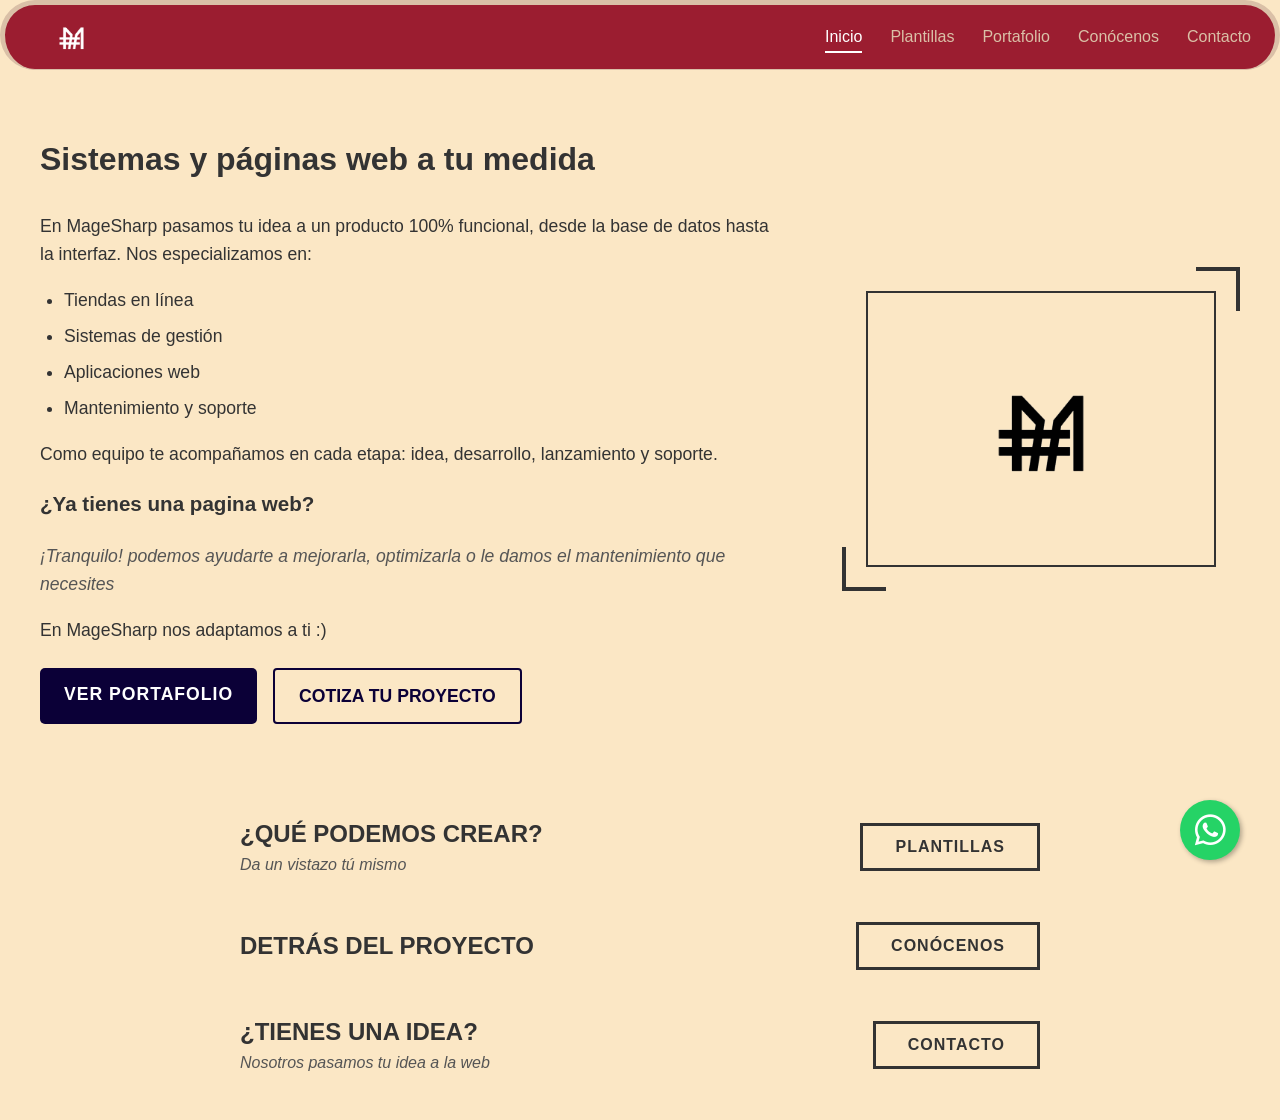
<file: index.html>
﻿<!DOCTYPE html>
<html lang="en">
<head>
  <meta charset="UTF-8">
  <meta name="viewport" content="width=device-width, initial-scale=1.0">
  <link rel="stylesheet" href="web/Resources/style.css">
  <title>MageSharp</title>
</head>
<body>
  <nav class="navbar">
    <a href="index.html" class="logo">
      <img src="web/img/logoempresablanco.png" alt="MageSharp">
    </a>
    <button class="menu-toggle" id="menu-toggle" aria-label="abrir menu" aria-expanded="false">
    ☰
    </button>
    <ul class="nav-links" id="navLinks">
      <li><a href="index.html" class="active">Inicio</a></li>
      <li><a href="web/Views/demos.html">Plantillas</a></li>
      <li><a href="web/Views/proyectos.html">Portafolio</a></li>
      <li><a href="web/Views/conocenos.html">Conócenos</a></li>
      <li><a href="web/Views/contacto.html">Contacto</a></li>
    </ul>
  </nav>
    <section class="about">
    <div class="about-text">
      <h2>Sistemas y páginas web a tu medida</h2>
      <p>En MageSharp pasamos tu idea a un producto 100% funcional, desde la base de datos hasta la interfaz. Nos especializamos en:</p>
      <ul>
        <li>Tiendas en línea</li>
        <li>Sistemas de gestión</li>
        <li>Aplicaciones web</li>
        <li>Mantenimiento y soporte</li>
      </ul>
      <p>Como equipo te acompañamos en cada etapa: idea, desarrollo, lanzamiento y soporte. </p>
      <div class="action-content">
        <h3>¿Ya tienes una pagina web?</h3>
        <p>¡Tranquilo! podemos ayudarte a mejorarla, optimizarla o le damos el mantenimiento que necesites</p>
      </div>
      <p>En MageSharp nos adaptamos a ti :)</p>
      <div class="button-group">
        <a href="web/Views/proyectos.html" class="btn-primary">VER PORTAFOLIO</a>
        <a href="web/Views/contacto.html" class="btn-secondary">COTIZA TU PROYECTO</a>
      </div>
    </div>
    <div class="about-image mockup-frame">
      <img src="web/img/logoempresa.png" alt="Logo de MageSharp">
    </div>
  </section>
  <section class="action-section">
    <div class="action-content">
      <h2>¿QUÉ PODEMOS CREAR?</h2>
      <p>Da un vistazo tú mismo</p>
    </div>
    <div class="action-btn-container">
      <a href="web/Views/demos.html" class="btn-outline">Plantillas</a>
    </div>
  </section>

  <section class="action-section">
    <div class="action-content">
      <h2>DETRÁS DEL PROYECTO</h2>
    </div>
    <div class="action-btn-container">
      <a href="web/Views/conocenos.html" class="btn-outline">CONÓCENOS</a>
    </div>
  </section>

  <section class="action-section">
    <div class="action-content">
      <h2>¿TIENES UNA IDEA?</h2>
      <p>Nosotros pasamos tu idea a la web</p>
    </div>
    <div class="action-btn-container">
      <a href="web/Views/contacto.html" class="btn-outline">Contacto</a>
    </div>
  </section>
  <script src="web/Resources/JavaScript.js"></script>
  <link rel="stylesheet" href="https://cdnjs.cloudflare.com/ajax/libs/font-awesome/6.5.2/css/all.min.css">
  <a class="wa-float"
  href="https://wa.me/525637844601?text=Hola%20MageSharp%2C%20quiero%20cotizar%20un%20proyecto"
  target="_blank" rel="noopener" aria-label="Escríbenos por WhatsApp">
    <i class="fa-brands fa-whatsapp"></i>
  </a>
</body>
</html>
</file>
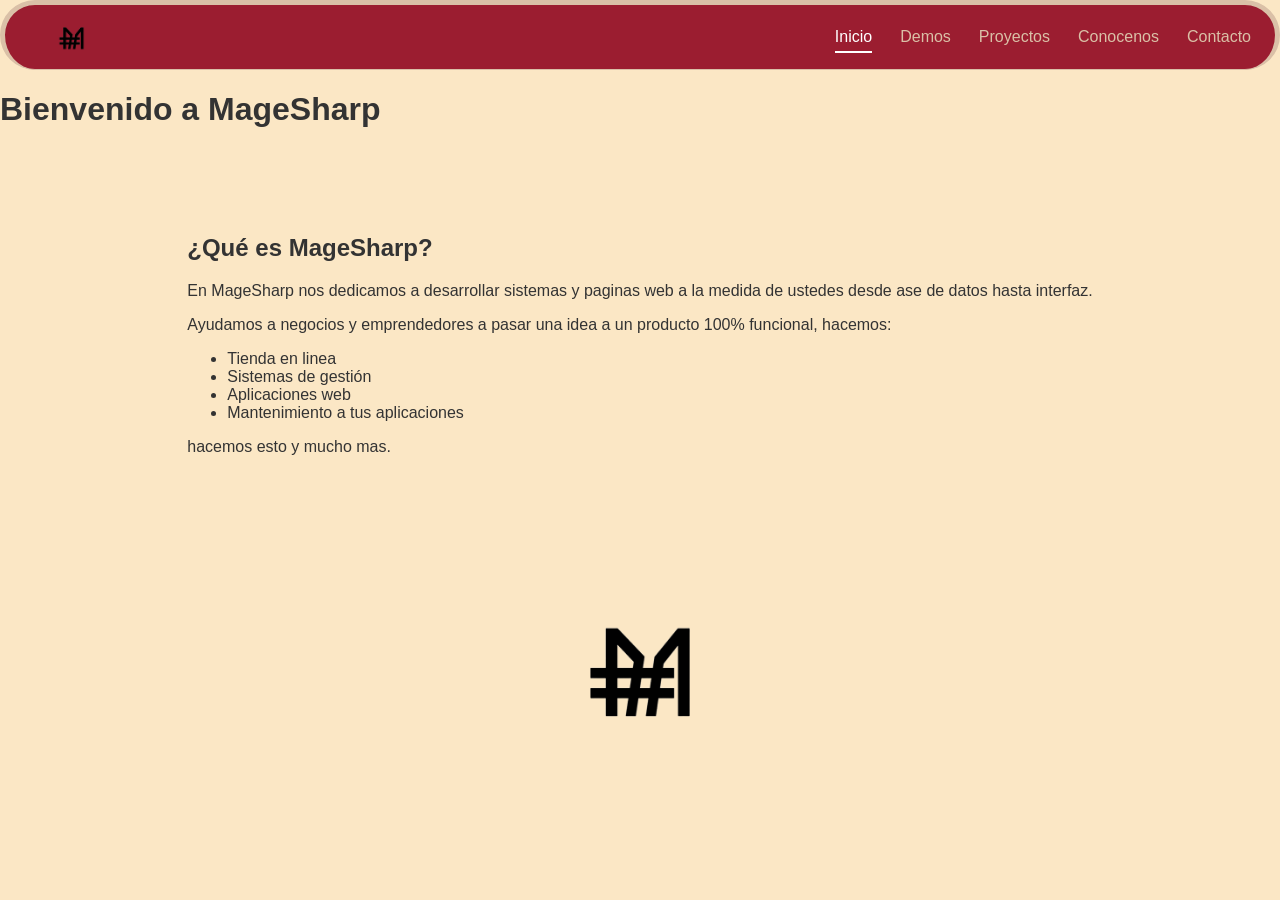
<file: web/Views/index.html>
<!DOCTYPE html>
<html lang="en">
<head>
  <meta charset="UTF-8">
  <meta name="viewport" content="width=device-width, initial-scale=1.0">
  <link rel="stylesheet" href="../Resources/style.css">
  <title>MageSharp</title>
</head>
<body>
  <nav class="navbar">
    <a href="Views/index.html" class="logo">
      <img src="../img/Logo Magesharp.png" alt="MageSharp">
    </a>
    <button class="menu-toggle" id="menu-toggle" arial-label="abrir menu" airad-expanded="false">
    ☰
    </button>
    <ul class="nav-links" id="navLinks">
      <li><a href="" class="active">Inicio</a></li>
      <li><a href="demos.html">Demos</a></li>
      <li><a href="proyectos.html">Proyectos</a></li>
      <li><a href="conocenos.html">Conocenos</a></li>
      <li><a href="contacto.html">Contacto</a></li>
    </ul>
  </nav>
  <h1>Bienvenido a MageSharp</h1>
  <section class="about">
    <div about-text>
    <h2>¿Qué es MageSharp?</h2>
  <p>En MageSharp nos dedicamos a desarrollar sistemas y paginas web a la medida de ustedes desde ase de datos hasta interfaz.</p>
  <p>Ayudamos a negocios y emprendedores a pasar una idea a un producto 100% funcional, hacemos: <ul>
    <li>Tienda en linea</li>
    <li>Sistemas de gestión</li>
    <li>Aplicaciones web</li>
    <li>Mantenimiento a tus aplicaciones</li>
  </ul>hacemos esto y mucho mas.</p></div>
  <div class="about-image">
    <img src="../img/Logo Magesharp.png" alt="MageSharp">
  </div>
  </section>
</body>
</html>
</file>
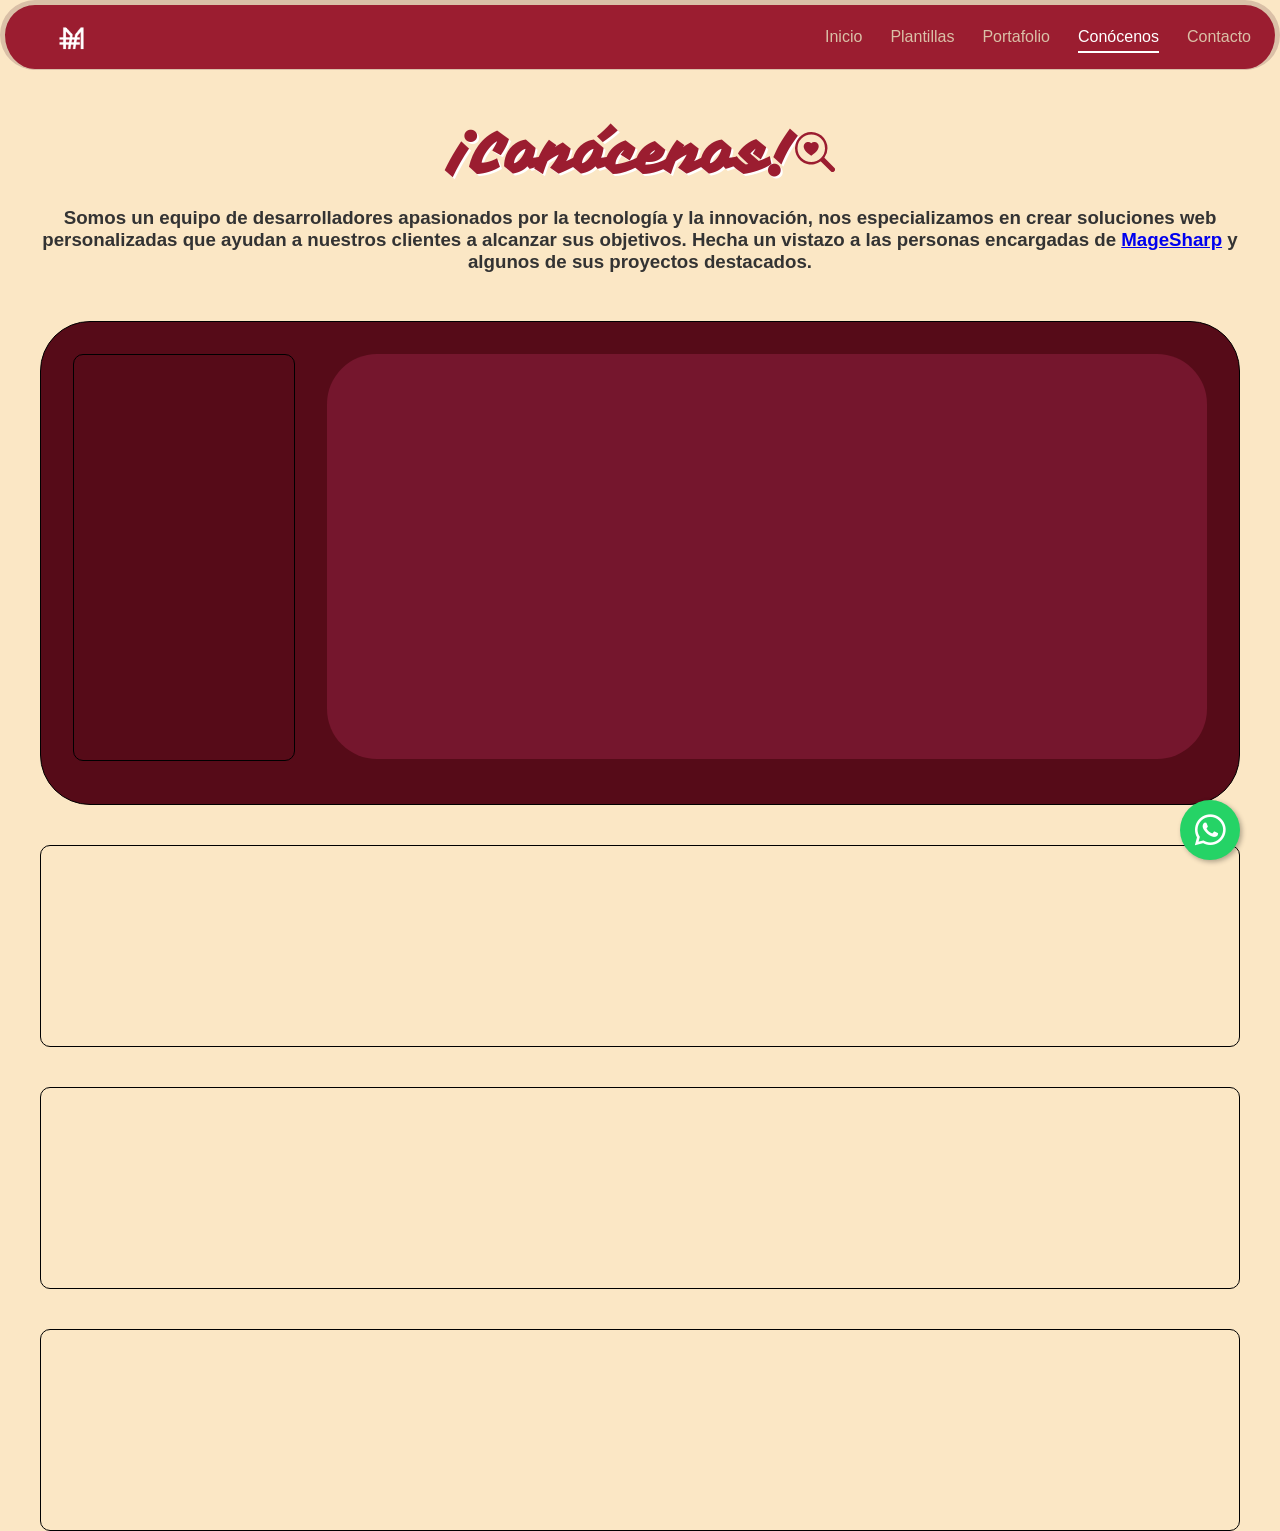
<file: web/Views/conocenos.html>
<!DOCTYPE html>
<html lang="en">
<head>
    <meta charset="UTF-8">
    <meta name="viewport" content="width=device-width, initial-scale=1.0">
    <link rel="stylesheet" href="../Resources/style.css">
    <title>Conócenos</title>
</head>
<body id="conocenos">

  <nav class="navbar">

    <a href="../../index.html" class="logo">
      <img src="../img/logoempresablanco.png" alt="MageSharp">
    </a>

    <button class="menu-toggle" id="menu-toggle" aria-label="abrir menu" aria-expanded="false">
    ☰
    </button>

    <ul class="nav-links" id="navLinks">
      <li><a href="../../index.html">Inicio</a></li>
      <li><a href="demos.html">Plantillas</a></li>
      <li><a href="proyectos.html">Portafolio</a></li>
      <li><a href="conocenos.html" class="active">Conócenos</a></li>
      <li><a href="contacto.html">Contacto</a></li>
    </ul>

  </nav>

  <header class="page-header">
    <h1>¡Conócenos!<svg xmlns="http://www.w3.org/2000/svg" width="40" height="40" fill="currentColor" class="bi bi-search-heart" viewBox="0 0 16 16">
                      <path d="M6.5 4.482c1.664-1.673 5.825 1.254 0 5.018-5.825-3.764-1.664-6.69 0-5.018"/>
                      <path d="M13 6.5a6.47 6.47 0 0 1-1.258 3.844q.06.044.115.098l3.85 3.85a1 1 0 0 1-1.414 1.415l-3.85-3.85a1 1 0 0 1-.1-.115h.002A6.5 6.5 0 1 1 13 6.5M6.5 12a5.5 5.5 0 1 0 0-11 5.5 5.5 0 0 0 0 11"/>
                    </svg></h1>
    <h3>Somos un equipo de desarrolladores apasionados por la tecnología y la innovación, nos especializamos en crear soluciones web personalizadas que ayudan a nuestros clientes a alcanzar sus objetivos. Hecha un vistazo a las personas encargadas de <strong style="color: #007bff;"><a href="../../index.html">MageSharp</a></strong> y algunos de sus proyectos destacados.</h3>
  </header>

  <div class="contenedor-perfil">

    <div class="contenedor-foto">
    </div>
    <div class="contenedor-datos">
    </div>

  </div>

  <div class="contenedor-proyecto1">

  </div>

  <div class="contenedor-proyecto2">

  </div>

  <div class="contenedor-proyecto3">

  </div>
  <script src="..//Resources/JavaScript.js"></script>
    <link rel="stylesheet" href="https://cdnjs.cloudflare.com/ajax/libs/font-awesome/6.5.2/css/all.min.css">
  <a class="wa-float"
  href="https://wa.me/525637844601?text=Hola%20MageSharp%2C%20quiero%20cotizar%20un%20proyecto"
  target="_blank" rel="noopener" aria-label="Escríbenos por WhatsApp">
    <i class="fa-brands fa-whatsapp"></i>
  </a>
</body>
</html>
</file>
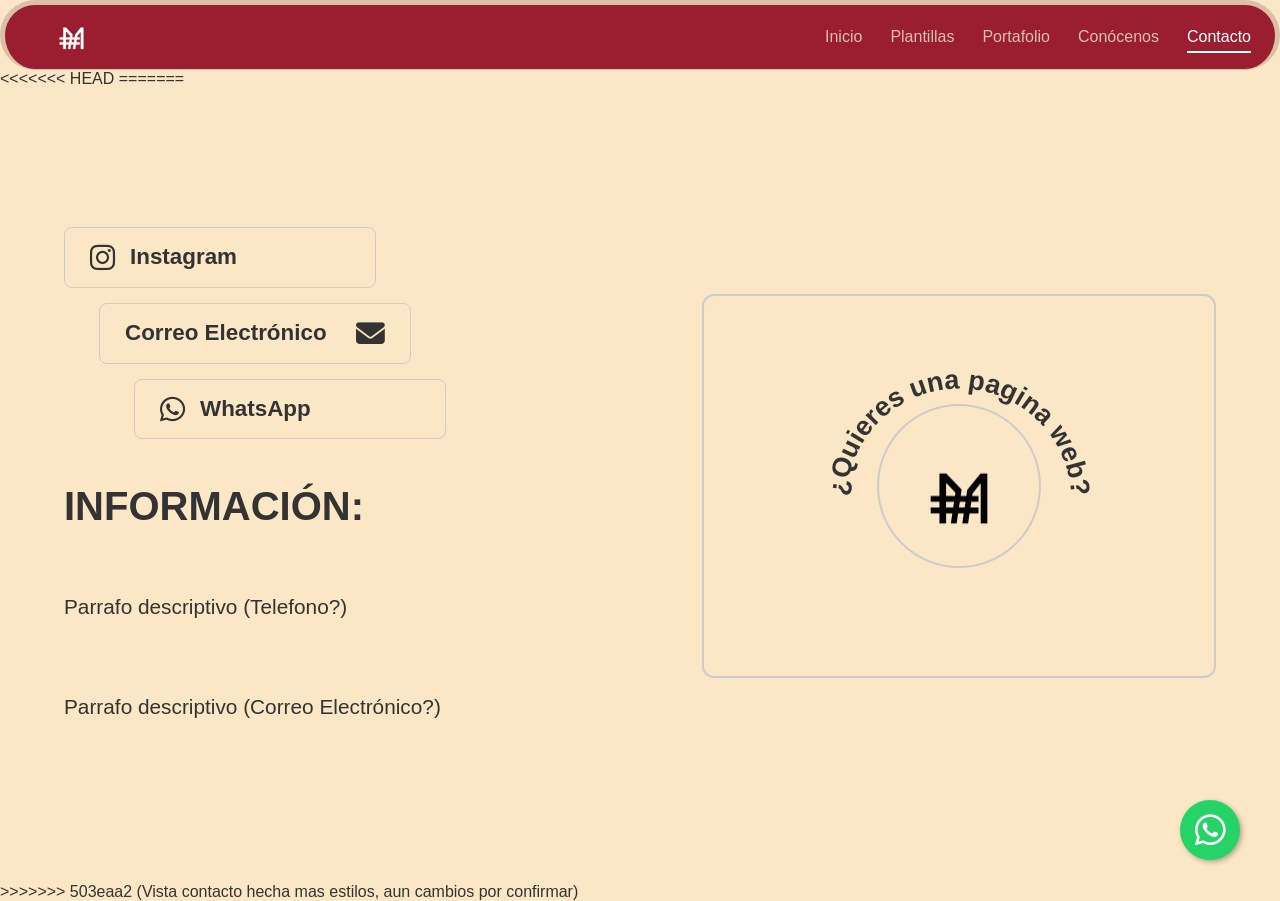
<file: web/Views/contacto.html>
<!DOCTYPE html>
<html lang="en">
<head>
    <meta charset="UTF-8">
    <meta name="viewport" content="width=device-width, initial-scale=1.0">
    <link rel="stylesheet" href="../Resources/style.css">
    <title>Contacto</title>
</head>
<body>

  <nav class="navbar">
    <a href="../../index.html" class="logo">
      <img src="../img/logoempresablanco.png" alt="MageSharp">
    </a>
    <button class="menu-toggle" id="menu-toggle" aria-label="abrir menu" aria-expanded="false">
    ☰
    </button>
    <ul class="nav-links" id="navLinks">
      <li><a href="../../index.html">Inicio</a></li>
      <li><a href="demos.html">Plantillas</a></li>
      <li><a href="proyectos.html">Portafolio</a></li>
      <li><a href="conocenos.html" >Conócenos</a></li>
      <li><a href="contacto.html" class="active">Contacto</a></li>
    </ul>
  </nav>
<<<<<<< HEAD
  <script src="..//Resources/JavaScript.js"></script>
=======

<main class="contacto-container">
  <section class="caja-derecha">
    <div class="logo-circular-wrapper">

      <svg viewBox="0 0 400 400" class="texto-curvo">
        <path id="curva" d="M 50, 220 A 150 150 0 0 1 350 220" fill="transparent" />
        <text font-size="36" font-family="inherit" font-weight="bold" fill="#333">
          <textPath href="#curva" startOffset="50%" text-anchor="middle">
            ¿Quieres una pagina web?
          </textPath>
        </text>
      </svg>

      <div class="logo-circulo">
        <img src="../img/logoempresa.png" alt="Contacto">
      </div>
    </div>
  </section>

  <section class="contacto-info">
    <div class="redes-lista">
      <a href="#"><i class="fa-brands fa-instagram"></i> Instagram</a>
      <a href="#" class="btn-correo">Correo Electrónico <i class="fa-solid fa-envelope"></i></a>
      
      <a href="#"><i class="fa-brands fa-whatsapp"></i> WhatsApp</a>
    </div>
    <h2>INFORMACIÓN:</h2>
    <p>Parrafo descriptivo (Telefono?)</p>
    <p>Parrafo descriptivo (Correo Electrónico?)</p>
  </section>
</main>
  
<script src="..//Resources/JavaScript.js"></script>
>>>>>>> 503eaa2 (Vista contacto hecha mas estilos, aun cambios por confirmar)
    <link rel="stylesheet" href="https://cdnjs.cloudflare.com/ajax/libs/font-awesome/6.5.2/css/all.min.css">
  <a class="wa-float"
  href="https://wa.me/525637844601?text=Hola%20MageSharp%2C%20quiero%20cotizar%20un%20proyecto"
  target="_blank" rel="noopener" aria-label="Escríbenos por WhatsApp">
    <i class="fa-brands fa-whatsapp"></i>
  </a>
</body>
</html>
</file>
<file: web/Resources/style.css>
/* --Importación de fuentes-- */
@import url('https://fonts.googleapis.com/css2?family=B612:ital,wght@0,400;0,700;1,400;1,700&family=Isometra&family=Molle:ital@1&family=Montserrat:ital,wght@0,100..900;1,100..900&family=Vampiro+One&display=swap');

    body {
      font-family: 'Segoe UI', Tahoma, Geneva, Verdana, sans-serif;
      margin: 0;
      padding: 0;
      background-color: #fbe7c5;
      color: #333;
    }

    /* --Barra de navegación-- */
    .navbar {
      position: sticky;
      top: 0;
      display: flex;
      z-index: 100;
      align-items: center;
      justify-content: space-between;
      padding: 0 1.5rem;
      height: 64px;
      background: rgb(155, 29, 48);
      border: 5px solid #DAC0A7;
      border-radius: 40px;
      border-bottom: 1px solid  #DAC0A7;
    }
    .logo img{
      height: 64px;
      width: auto;
      display: block;
    }
    .nav-links {
      display: flex;
      gap: 1.75rem;
      list-style: none;
    }
    .nav-links a {
      color: #DAC0A7;
      text-decoration: none;
      padding: .4rem 0;
      border-bottom: 2px solid transparent;
    }
    .nav-links a:hover,
    .nav-links a:focus-visible,
    .nav-links a.active {
      color: #ffff;
      border-bottom-color: white;
    }
    .menu-toggle {
      display: none;
      background: none;
      border: 0;
      color: #DAC0A7;
      font-size: 1.75rem;
      cursor: pointer;
    }
    @media (max-width: 700px) {
      .menu-toggle { display: block; }
      .nav-links {
        display: none;
        position: absolute;
        top: 64px;
        left: 0;
        right: 0;
        flex-direction: column;
        gap: 0;
        background:  #DAC0A7;
        padding: .5rem 1.5rem 1rem;
      }
      .nav-links.open { display: flex; }
      .nav-links a {
        display: block;
        padding: .75rem 0;
        color: #000000;
      }
    }
    img {
      max-width: 100%;
      height: auto;
    }
    .about {
      display: flex;
      align-items: center;
      justify-content: center;
      gap: 4rem;
      padding: 4rem 2rem 2rem 2rem;
      max-width: 1200px;
      margin: 0 auto 4rem auto;
      flex-wrap: wrap;
    }
    .about-text {
      flex: 1 1 500px;
      font-size: 1.1rem;
      line-height: 1.6;
    }
    .about-text h2 {
      font-size: 2rem;
      margin-top: 0;
    }
    .about-text ul {
      margin-left: 1.5rem;
      padding-left: 0;
    }
    .about-text li {
      margin-bottom: 0.5rem;
    }
    .about-image {
      flex: 0 0 350px;
      display: flex;
      justify-content: center;
    }
    .about-image img {
      width: 100%;
      max-width: 350px;
      height: auto;
    }
    .mockup-frame {
      position: relative;
      padding: 1.5rem;
    }
    .mockup-frame img {
      border: 2px solid #333;
      padding: 1.5rem;
      box-sizing: border-box;
    }
    .mockup-frame::before {
      content: "";
      position: absolute;
      top: 0;
      right: 0;
      width: 40px;
      height: 40px;
      border-top: 4px solid #333;
      border-right: 4px solid #333;
    }
    .mockup-frame::after {
      content: "";
      position: absolute;
      bottom: 0;
      left: 0;
      width: 40px;
      height: 40px;
      border-bottom: 4px solid #333;
      border-left: 4px solid #333;
    }

    .btn-primary {
      display: inline-block;
      padding: 0.75rem 1.5rem;
      background-color: #0b0037;
      color: #ffffff;
      text-decoration: none;
      font-weight: bold;
      border-radius: 5px;
      transition: background-color 0.3s ease;
      text-transform: uppercase;
      letter-spacing: 1px;
    }
    .btn-primary:hover {
      background-color: #1a0066;
    }
    .action-section {
      display: flex;
      align-items: center;
      justify-content: space-between;
      max-width: 800px;
      margin: 0 auto 3rem auto;
      padding: 0 2rem;
    }
    .action-content h2 {
      font-size: 1.5rem;
      margin: 0;
      font-weight: bold;
      text-transform: uppercase;
    }
    .action-content p {
      margin: 0.5rem 0 0 0;
      font-style: italic;
      color: #555;
    }
    .btn-outline {
      display: inline-block;
      padding: 0.75rem 2rem;
      border: 3px solid #333;
      color: #333;
      text-decoration: none;
      font-weight: bold;
      text-transform: uppercase;
      transition: all 0.3s ease;
      letter-spacing: 1px;
    }
    .btn-outline:hover {
      background: #333;
      color: #fff;
    }
    @media (max-width: 600px) {
      .action-section {
        flex-direction: column;
        text-align: center;
        gap: 1.5rem;
      }
    }
    /* --Sección de Conócenos-- */
    #conocenos {
      overflow-y: auto;
      max-height: 400px;
    }

    .contenedor-perfil{
      margin: 2.5rem;
      margin-top: 0rem;
      padding: 1rem;
      display: flex;
      flex-direction: row;
      height: 450px;
      border: 1px solid black;
      border-radius: 10px;
      background-color: #560B18;
      border-radius: 50px;
    }
      .contenedor-foto{
        margin:1rem;
        width: 20%;
        height: 90%;
        display: flex;
        justify-content: center;
        align-items: center;
        border: 1px solid black;
        border-radius: 10px;
      }
      
      .contenedor-datos{
        margin:1rem;
        width: 80%;
        height: 90%;
        display: flex;
        justify-content: center;
        align-items: center;
        
        border-radius: 50px;
        background-color: #75162d;
      }

    .contenedor-proyecto1 , .contenedor-proyecto2, .contenedor-proyecto3{
      margin: 2.5rem 2.5rem 0rem;
      display: flex;
      flex-direction: row;
      height: 200px;
      border: 1px solid black;
      border-radius: 10px;
    }

    @media (max-width: 600px) {
      #conocenos {
        max-height: none;
        overflow-y: visible;
      }

      #conocenos .contenedor-perfil {
        box-sizing: border-box;
        height: auto;
        margin: 1rem;
        flex-direction: column;
        gap: 1rem;
        overflow-wrap: anywhere;
      }

      #conocenos .contenedor-foto,
      #conocenos .contenedor-datos {
        box-sizing: border-box;
        width: 100%;
        height: auto;
        min-height: 120px;
        margin: 0;
      }

      #conocenos .contenedor-proyecto1,
      #conocenos .contenedor-proyecto2,
      #conocenos .contenedor-proyecto3 {
        box-sizing: border-box;
        height: auto;
        min-height: 200px;
        margin: 1rem;
        flex-direction: column;
        overflow-wrap: anywhere;
      }
    }


.button-group {
  display: flex;
  gap: 1rem;
  flex-wrap: wrap;
  margin-top: 1.5rem;
}

.btn-secondary {
  display: inline-block;
  padding: 0.75rem 1.5rem;
  border: 2px solid #0b0037;
  color: #0b0037;
  text-decoration: none;
  font-weight: bold;
  border-radius: 4px;
  transition: background 0.3s, color 0.3s;
}
.btn-secondary:hover {
  background: #0b0037;
  color: #fff;
}

/*---Ivan aca esta el boton de whatsapp---*/
.wa-float {
  position: fixed;
  width: 60px;
  height: 60px;
  bottom: 40px;
  right: 40px;
  background-color: #25d366; /* Color verde de WhatsApp */
  color: #FFF;
  border-radius: 50px;
  text-align: center;
  font-size: 35px;
  box-shadow: 2px 2px 5px rgba(0, 0, 0, 0.3);
  z-index: 100;
  display: flex;
  justify-content: center;
  align-items: center;
  text-decoration: none;
  transition: background-color 0.3s;
}

.wa-float:hover {
  background-color: #128c7e;
  color: #FFF;
}

/* --- Secciones Plantillas y Portafolio --- */
.page-header {
  text-align: center;
  margin: 3rem 1.5rem;
}
.page-header h1 {
  font-family: "Vampiro One", system-ui;
  font-size: 3.5rem;
  color: rgb(155, 29, 48);
  margin-bottom: 0.5rem;
  text-shadow: 2px 2px 0px white;
}
.page-header p {
  color: rgb(22, 0, 41);
  font-size: 1.2rem;
  font-weight: bold;
}

/* Grid General */
.grid-container {
  display: grid;
  grid-template-columns: repeat(auto-fit, minmax(300px, 1fr));
  gap: 2.5rem;
  padding: 2rem;
  max-width: 1200px;
  margin: 0 auto 4rem auto;
}

/* Tarjetas de Plantillas */
.template-card {
  background: white;
  border-radius: 15px;
  overflow: hidden;
  box-shadow: 0 4px 10px rgba(0,0,0,0.1);
  border: 3px solid rgb(22, 0, 41);
  display: flex;
  flex-direction: column;
  transition: transform 0.3s ease;
}
.template-card:hover {
  transform: translateY(-5px);
}
.template-card img {
  width: 100%;
  height: 220px;
  object-fit: cover;
  border-bottom: 3px solid rgb(22, 0, 41);
}
.template-content {
  padding: 1.5rem;
  flex-grow: 1;
  display: flex;
  flex-direction: column;
}
.template-content h3 {
  margin: 0 0 1rem 0;
  color: rgb(155, 29, 48);
  font-size: 1.5rem;
}
.template-content ul {
  padding-left: 1.2rem;
  margin-bottom: 1.5rem;
  color: #333;
  flex-grow: 1;
  font-weight: bold;
}
.template-actions {
  display: flex;
  gap: 1rem;
}
.template-actions a {
  flex: 1;
  text-align: center;
  font-size: 0.9rem;
  padding: 0.8rem 0.5rem;
  text-decoration: none;
  border-radius: 5px;
  font-weight: bold;
}
.btn-demo {
  background: rgb(22, 0, 41);
  color: white;
}
.btn-demo:hover {
  background: #000;
}
.btn-buy {
  border: 2px solid rgb(22, 0, 41);
  color: rgb(22, 0, 41);
}
.btn-buy:hover {
  background: rgb(22, 0, 41);
  color: white;
}

/* Tarjetas de Portafolio (Proyectos) */
.portfolio-card {
  background: rgb(22, 0, 41);
  color: white;
  border-radius: 15px;
  overflow: hidden;
  display: flex;
  flex-direction: column;
  box-shadow: 0 6px 12px rgba(0,0,0,0.2);
  border: 2px solid rgb(198, 159, 137);
}
.portfolio-card img {
  width: 100%;
  height: 250px;
  object-fit: cover;
}
.portfolio-content {
  padding: 1.5rem;
  display: flex;
  flex-direction: column;
  flex-grow: 1;
}
.portfolio-content h3 {
  color: rgb(198, 159, 137);
  margin-top: 0;
  font-size: 1.6rem;
}
.portfolio-content p {
  color: #eee;
  font-size: 0.95rem;
  line-height: 1.5;
  margin-bottom: 1.5rem;
  flex-grow: 1;
}
.portfolio-tags {
  display: flex;
  gap: 0.5rem;
  margin-bottom: 1.5rem;
  flex-wrap: wrap;
}
.portfolio-tags span {
  background: rgb(155, 29, 48);
  color: white;
  padding: 0.3rem 0.8rem;
  border-radius: 20px;
  font-size: 0.8rem;
  font-weight: bold;
}
.btn-visit {
  background: rgb(198, 159, 137);
  color: rgb(22, 0, 41);
  text-align: center;
  padding: 0.8rem;
  text-decoration: none;
  font-weight: bold;
  border-radius: 5px;
  text-transform: uppercase;
}
.btn-visit:hover {
  background: white;
<<<<<<< HEAD
=======
}

/* --- Sección de Contacto --- */

.contacto-container {
  display: flex;
  flex-direction: row-reverse;
  justify-content: center;
  align-items: center;
  gap: 8%; 
  padding: 60px 5%; 
  min-height: 75vh; 
}
.contacto-container > section {
  flex: 1; 
  max-width: 600px; 
  width: 100%;
}

.caja-derecha {
  border: 2px solid #ccc;
  border-radius: 12px;
  padding: 50px;
  display: flex;
  justify-content: center;
}

.contacto-info h2 {
  font-size: 2.5rem; 
  margin-top: 20px;
  margin-bottom: 15px;
}

.contacto-info p {
  font-size: 1.3rem; 
  line-height: 1.6;
}

.contacto-container section:first-child {
  border: 2px solid #ccc;
  border-radius: 12px;
  padding: 40px 30px;
  text-align: center;
  max-width: 450px;
  width: 100%;
}

.contacto-container section:first-child img {
  max-width: 200px;
  height: auto;
  border-radius: 50%;
  margin-top: 20px;
}

.contacto-info {
  display: flex;
  flex-direction: column;
  gap: 25px;
  max-width: 450px;
  width: 100%;
}

.redes-lista {
  display: flex;
  flex-direction: column;
  gap: 15px;
  align-items: flex-start;
}

.redes-lista a {
  display: flex;
  align-items: center;
  gap: 15px;
  padding: 15px 25px;
  border: 1px solid #ccc;
  border-radius: 8px;
  text-decoration: none;
  color: inherit;
  font-weight: bold;
  font-size: 1.4rem; 
  transition: transform 0.2s, background-color 0.2s;
  min-width: 260px; 
}

.redes-lista a i {
  font-size: 1.8rem; 
}

.btn-correo {
  justify-content: space-between;
}

.redes-lista a:hover {
  transform: translateY(-2px);   
  background-color: rgba(0, 0, 0, 0.05);
}

.redes-lista a:nth-child(1) {
  margin-left: 0px;
}

.redes-lista a:nth-child(2) {
  margin-left: 35px; 
}

.redes-lista a:nth-child(3) {
  margin-left: 70px; 
}

.logo-circular-wrapper {
  position: relative;
  width: 300px;
  max-width: 400px;
  aspect-ratio: 1;
  margin: 0 auto;
  display: flex;
  justify-content: center;
  align-items: center;
}

.texto-curvo {
  position: absolute;
  top: 0;
  left: 0;
  width: 100%;
  height: 100%;
}

.logo-circulo {
  width: 160px;
  height: 160px;
  border-radius: 50%;
  border: 2px solid #ccc; 
  display: flex;
  justify-content: center;
  align-items: center;
  z-index: 2;
}

.logo-circulo img {
  max-width: 70%; 
  border-radius: 0;
  margin-top: 0; 
>>>>>>> 503eaa2 (Vista contacto hecha mas estilos, aun cambios por confirmar)
}
</file>
